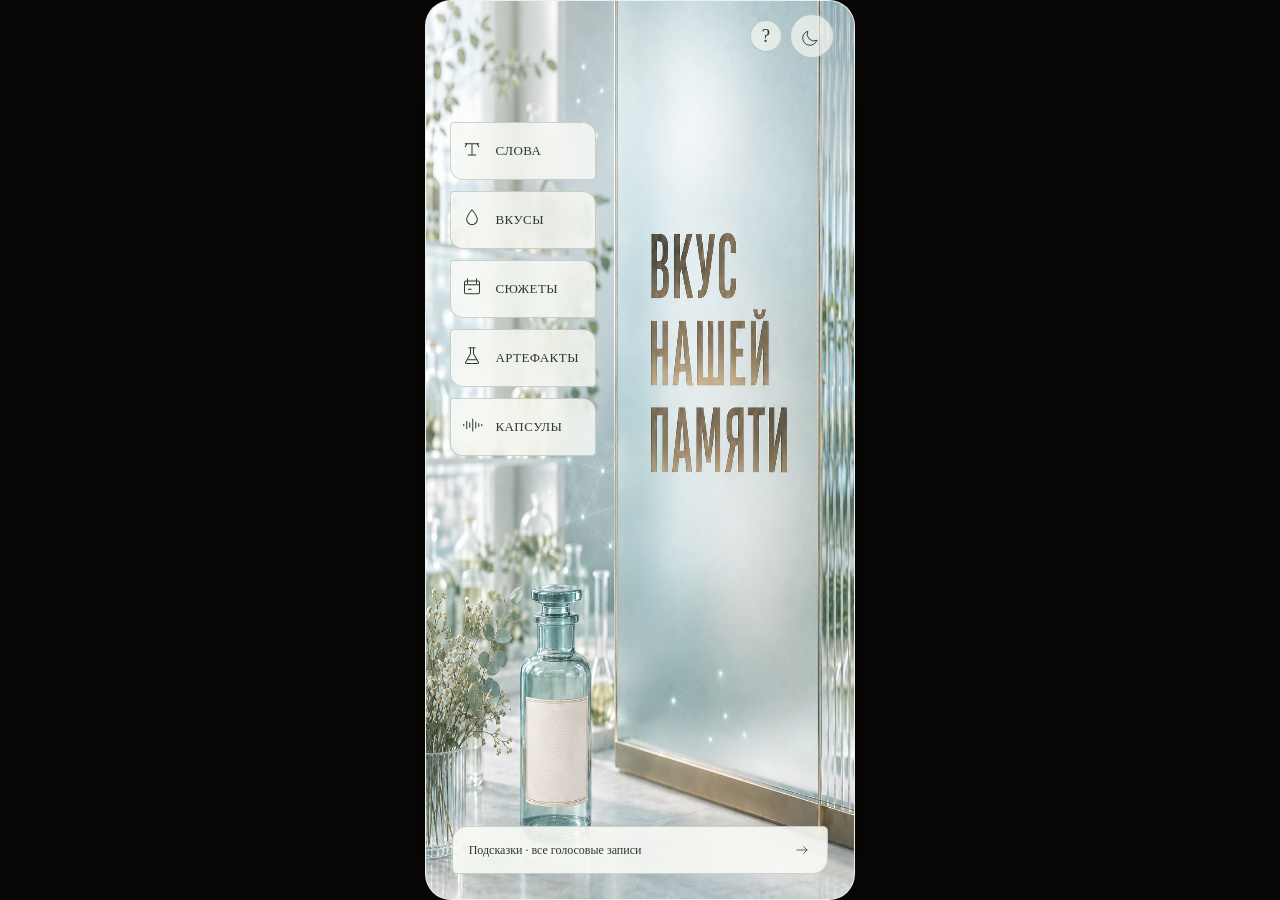
<file: index.html>
<!doctype html><html lang="ru" data-theme="light"><head><meta charset="utf-8"><meta name="viewport" content="width=device-width,initial-scale=1,viewport-fit=cover"><title>Вкус нашей памяти</title><link rel="stylesheet" href="./bundle.css?v=5c1c7cae0f92"></head><body><div id="root"></div><script>const remoteFetch=window.fetch.bind(window);window.fetch=async function(url,options={}){if(typeof url==='string'&&url==='/api/phrases'){try{const key='memory-offline-phrases';let entries=JSON.parse(localStorage.getItem(key)||'[]');if(options.method==='POST'){const v=JSON.parse(options.body);entries.unshift({id:Date.now(),phrase:v.phrase,context:v.context,signature:v.signature,status:'NEW',createdAt:new Date().toISOString()});localStorage.setItem(key,JSON.stringify(entries));}return new Response(JSON.stringify({entries}),{status:200,headers:{'Content-Type':'application/json'}});}catch(e){return new Response('{}',{status:500});}}return remoteFetch(url,options);};</script><script src="./bundle.js?v=5c1c7cae0f92"></script></body></html>
</file>
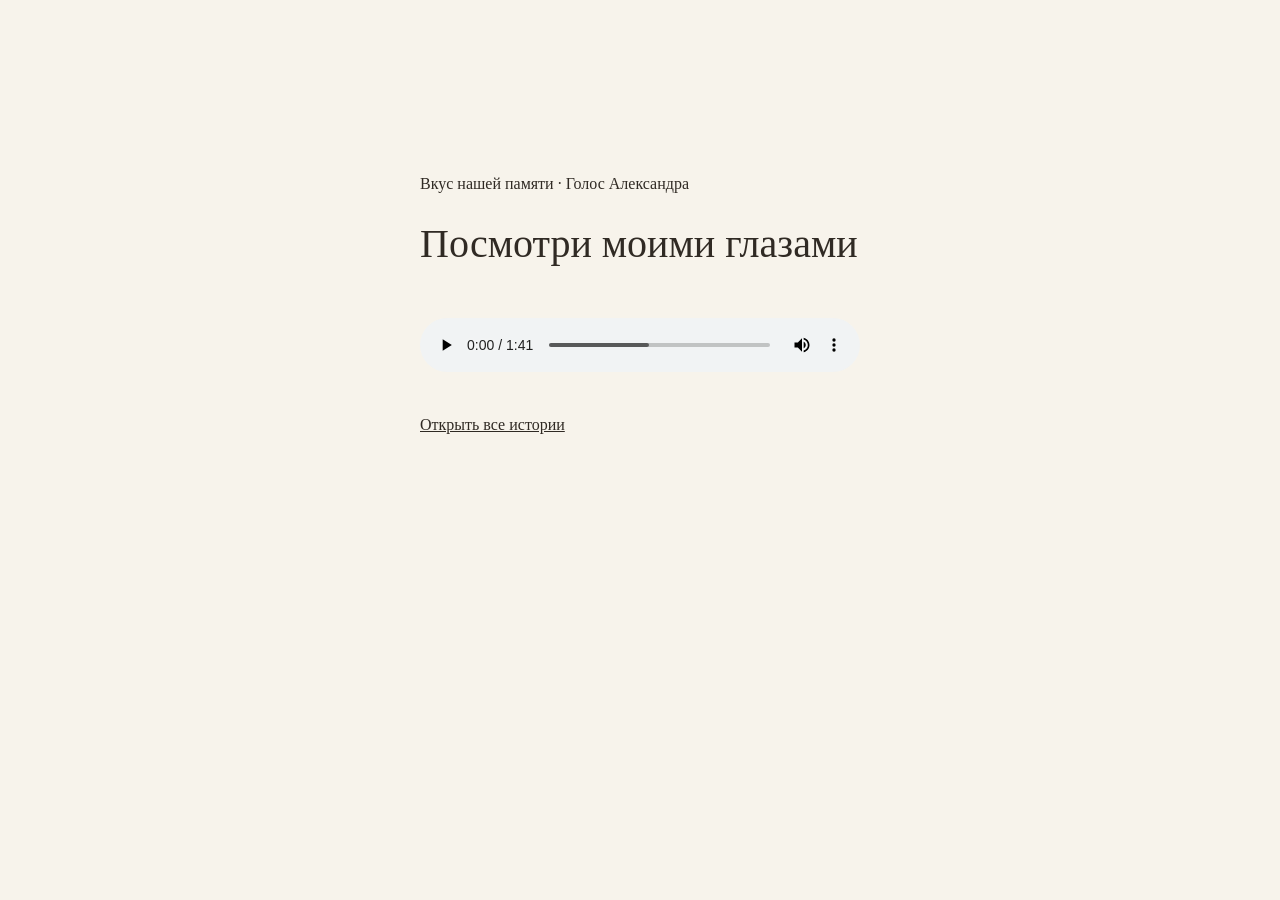
<file: dobroe-utro.html>
<!doctype html><html lang="ru"><meta charset="utf-8"><meta name="viewport" content="width=device-width,initial-scale=1"><title>Посмотри моими глазами</title><style>body{background:#f7f3eb;color:#302a24;font-family:Georgia,serif;max-width:440px;margin:15vh auto;padding:24px}h1{font-size:40px;font-weight:400}audio{width:100%;margin:24px 0}a{color:inherit}</style><p>Вкус нашей памяти · Голос Александра</p><h1>Посмотри моими глазами</h1><audio controls preload="metadata" src="./dobroe-utro-sashul.m4a"></audio><p><a href="./">Открыть все истории</a></p></html>
</file>
<file: bundle.css>
:root{color-scheme:dark;--bg: #100d09;--ink: #f4e8d3;--muted: #bfa989;--line: rgba(222, 184, 125, .32);--glass: rgba(31, 23, 15, .62);--glass-strong: rgba(27, 19, 12, .83);--accent: #d1a66b;--button: #d4ad72;--button-ink: #17110b}:root[data-theme=light]{color-scheme:light;--bg: #e8efea;--ink: #2e382f;--muted: #687668;--line: rgba(89, 112, 91, .28);--glass: rgba(248, 249, 244, .68);--glass-strong: rgba(249, 250, 246, .9);--accent: #71836d;--button: #788d70;--button-ink: #fff}*{box-sizing:border-box}html,body{margin:0;min-height:100%;background:#0b0907;overflow-x:hidden}body{font-family:Arial,Helvetica,sans-serif}button{color:inherit;font:inherit}button:focus-visible{outline:2px solid var(--accent);outline-offset:3px}.experience{min-height:100dvh;display:grid;place-items:center;background:#080705;color:var(--ink);overflow:hidden;transition:color .65s ease,background-color .65s ease}.phone-shell{position:relative;width:min(100vw,430px);height:100dvh;max-height:932px;min-height:720px;overflow:hidden;isolation:isolate;background:var(--bg);box-shadow:0 30px 100px #00000052}.phone-shell:before,.theme-wash{content:"";position:absolute;inset:0;background-position:center;background-size:cover;transition:opacity .7s ease}.phone-shell:before{z-index:-3;background-image:url(./night-studio.png)}.theme-light .phone-shell:before{background-image:url(./day-studio.png)}.phone-shell.screen-home:before{background-image:url(./title-night.jpg);background-size:100% 100%}.theme-light .phone-shell.screen-home:before{background-image:url(./title-day.jpg)}.phone-shell:after{content:"";position:absolute;inset:0;z-index:-2;background:linear-gradient(180deg,#0806044d,#0a07046b);transition:background .7s ease}.theme-light .phone-shell:after{background:linear-gradient(180deg,#f4f7f147,#eaf1eb70)}.phone-shell.screen-home:after{background:linear-gradient(90deg,rgba(5,4,3,.15),transparent 48%,rgba(5,4,3,.03))}.theme-light .phone-shell.screen-home:after{background:linear-gradient(90deg,rgba(240,247,244,.08),transparent 50%,rgba(255,255,255,.03))}.topbar{height:calc(62px + env(safe-area-inset-top));padding:calc(13px + env(safe-area-inset-top)) 20px 8px;display:grid;grid-template-columns:1fr auto 1fr;align-items:center;border-bottom:1px solid var(--line);background:color-mix(in srgb,var(--glass-strong) 75%,transparent);backdrop-filter:blur(15px);z-index:5}.brand{font-family:Georgia,serif;letter-spacing:.16em;font-size:13px}.brand small{display:block;font-family:Arial,sans-serif;font-size:5px;letter-spacing:.18em;margin-top:2px}.screen-mark{font-size:8px;letter-spacing:.14em;opacity:.7;text-transform:uppercase}.icon-button{width:44px;height:44px;display:grid;place-items:center;border:0;background:transparent;cursor:pointer}.icon-button svg{width:22px}.theme-toggle{justify-self:end;border:1px solid var(--line);border-radius:50%;background:var(--glass)}.home-topbar{position:absolute;inset:0 0 auto;border:0;background:transparent;backdrop-filter:none}.screen{height:calc(100% - 62px - env(safe-area-inset-top));padding:18px 20px calc(16px + env(safe-area-inset-bottom));animation:screen-in .45s cubic-bezier(.22,.78,.3,1)}@keyframes screen-in{0%{opacity:0;transform:translateY(10px)}}.home-screen{height:100%;padding:0;display:block}.title-block p,.kicker{margin:0 0 6px;color:var(--accent);font:italic 10px Georgia,serif;letter-spacing:.06em}h1,h2{font-family:Georgia,Times New Roman,serif;font-weight:400;text-transform:uppercase;margin:0}h1{font-size:clamp(40px,12vw,52px);line-height:.94;letter-spacing:.025em}h2{font-size:clamp(29px,8vw,38px);line-height:1.02}.section-stack{position:absolute;z-index:2;top:13.5%;left:5.7%;width:34%;display:flex;flex-direction:column;gap:11px;min-width:0}.section-tab{min-height:58px;width:100%;padding:8px 9px;display:grid;grid-template-columns:27px 1fr;gap:8px;align-items:center;text-align:left;border:1px solid var(--line);border-radius:4px 13px;background:color-mix(in srgb,var(--glass-strong) 89%,transparent);backdrop-filter:blur(14px);cursor:pointer;overflow:hidden;box-shadow:inset 0 0 0 0 var(--accent);animation:tab-in .5s var(--delay) both;transition:transform .25s,box-shadow .35s,background .35s}@keyframes tab-in{0%{opacity:0;transform:translate(-10px)}}.section-tab:hover,.section-tab:active{box-shadow:inset 0 0 0 1px var(--accent),0 0 22px color-mix(in srgb,var(--accent) 22%,transparent)}.section-tab:active{transform:scale(.988)}.section-icon svg{width:24px}.section-tab strong{display:block;font:clamp(10px,3vw,13px) Georgia,serif;text-transform:uppercase;letter-spacing:.035em}.section-arrow{display:none}.inner-heading{padding:9px 2px 16px}.large-icon{display:block;width:34px;margin-bottom:22px;color:var(--accent)}.large-icon svg{width:34px}.inner-heading p{margin:0 0 8px;font:italic 12px Georgia,serif;color:var(--muted)}.choice-list{display:flex;flex-direction:column;gap:9px;max-height:calc(100% - 250px);overflow:auto;scrollbar-width:none}.choice{min-height:62px;padding:10px 12px;display:grid;grid-template-columns:24px 1fr;gap:10px;align-items:center;text-align:left;border:1px solid var(--line);border-radius:15px 4px;background:var(--glass);backdrop-filter:blur(16px);cursor:pointer;transition:.28s ease}.choice.selected{border-color:var(--accent);background:color-mix(in srgb,var(--glass-strong) 82%,var(--accent));box-shadow:0 0 24px color-mix(in srgb,var(--accent) 18%,transparent)}.choice-dot{width:18px;height:18px;border:1px solid var(--line);border-radius:50%;position:relative}.selected .choice-dot:after{content:"";position:absolute;inset:4px;border-radius:50%;background:var(--accent)}.choice strong{display:block;font:14px Georgia,serif}.choice small{display:block;margin-top:3px;color:var(--muted);font-size:9px}.screen-footer{position:absolute;left:20px;right:20px;bottom:calc(16px + env(safe-area-inset-bottom));display:flex;justify-content:space-between;align-items:center;font-size:9px;text-transform:uppercase;letter-spacing:.1em}.primary-button{min-height:46px;padding:0 17px;border:1px solid var(--accent);border-radius:3px 13px;background:var(--button);color:var(--button-ink);display:flex;align-items:center;gap:14px;justify-content:center;cursor:pointer;text-transform:uppercase;font-size:9px;letter-spacing:.08em}.primary-button svg{width:18px}.primary-button:disabled{opacity:.4}.primary-button:active{transform:scale(.99)}.mix-screen{text-align:center;display:flex;flex-direction:column;align-items:center}.mix-screen h2{margin-bottom:4px}.laboratory-stage{position:relative;flex:1;width:100%;min-height:330px;display:grid;place-items:center;isolation:isolate}.formula-halo{position:absolute;width:190px;height:190px;border:1px solid var(--line);border-radius:50%;box-shadow:0 0 72px color-mix(in srgb,var(--accent) 18%,transparent),inset 0 0 42px color-mix(in srgb,var(--accent) 8%,transparent)}.formula-halo:before,.formula-halo:after{content:"";position:absolute;left:50%;top:50%;background:var(--line);z-index:-1}.formula-halo:before{width:310px;height:1px;transform:translate(-50%,-50%)}.formula-halo:after{width:1px;height:270px;transform:translate(-50%,-50%)}.reagent-grid{position:absolute;inset:10px 0 34px;display:grid;grid-template-columns:1fr 1fr;align-content:space-between;justify-items:stretch;column-gap:112px;row-gap:92px}.reagent-vial{min-width:0;min-height:82px;padding:8px 6px;display:flex;flex-direction:column;align-items:center;justify-content:center;gap:4px;border:1px solid var(--line);border-radius:15px 4px;background:var(--glass);color:var(--ink);backdrop-filter:blur(14px);opacity:.54;cursor:pointer;animation:vial-arrive .38s calc(var(--vial-index) * 70ms) cubic-bezier(.22,.78,.3,1) both}.reagent-vial:focus-visible{outline:2px solid var(--accent);outline-offset:2px}.reagent-vial:active{filter:brightness(1.12)}@keyframes vial-arrive{0%{opacity:0;transform:translateY(8px) scale(.96)}}.reagent-vial.is-filled{opacity:1;border-color:color-mix(in srgb,var(--accent) 72%,var(--line));box-shadow:0 0 22px color-mix(in srgb,var(--accent) 14%,transparent)}.reagent-vial.formula-tone-0{--formula-color:#5b3527;border-color:color-mix(in srgb,var(--formula-color) 72%,var(--line));box-shadow:0 0 24px color-mix(in srgb,var(--formula-color) 24%,transparent)}.reagent-vial.formula-tone-1{--formula-color:#c58a3d;border-color:color-mix(in srgb,var(--formula-color) 72%,var(--line));box-shadow:0 0 24px color-mix(in srgb,var(--formula-color) 24%,transparent)}.reagent-vial.formula-tone-2{--formula-color:#34445d;border-color:color-mix(in srgb,var(--formula-color) 72%,var(--line));box-shadow:0 0 24px color-mix(in srgb,var(--formula-color) 24%,transparent)}.reagent-vial.formula-tone-3{--formula-color:#e9f5ef;border-color:color-mix(in srgb,var(--formula-color) 75%,var(--line));box-shadow:0 0 25px color-mix(in srgb,var(--formula-color) 30%,transparent)}.reagent-vial[class*=formula-tone-] .vial-icon{color:var(--formula-color)}.reagent-vial.april-tone-0{--formula-color:#92aab5}.reagent-vial.april-tone-1{--formula-color:#c77e5c}.reagent-vial.april-tone-2{--formula-color:#dfca70}.reagent-vial.april-tone-3{--formula-color:#dce4e6}.reagent-vial[class*=april-tone-]{border-color:color-mix(in srgb,var(--formula-color) 74%,var(--line));box-shadow:0 0 24px color-mix(in srgb,var(--formula-color) 26%,transparent)}.reagent-vial[class*=april-tone-] .vial-icon{color:var(--formula-color)}.vial-icon{width:31px;height:31px;display:block;color:var(--muted)}.vial-icon svg{width:100%;height:100%}.is-filled .vial-icon{color:var(--accent)}.vial-copy{display:block;max-width:100%}.vial-copy b{display:block;font-size:7px;letter-spacing:.12em;text-transform:uppercase;color:var(--accent)}.vial-copy small{display:-webkit-box;margin-top:3px;overflow:hidden;-webkit-line-clamp:2;-webkit-box-orient:vertical;font:9px/1.15 Georgia,serif;color:var(--ink)}.master-flask{position:relative;z-index:2;width:166px;height:210px;display:grid;place-items:center;color:var(--accent)}.formula-vessel{position:relative;z-index:3;width:166px;height:205px;overflow:visible}.master-glow{position:absolute;width:116px;height:116px;border-radius:50%;background:var(--accent);filter:blur(36px);opacity:.2;transition:opacity .3s,transform .8s cubic-bezier(.2,.8,.2,1)}.vessel-outline{fill:none;stroke:currentColor;stroke-width:4.2;stroke-linejoin:round;opacity:.78}.vessel-neck{fill:url(#formula-glass);stroke:url(#formula-rim);stroke-width:4}.vessel-rim{fill:color-mix(in srgb,var(--glass-strong) 70%,transparent);stroke:url(#formula-rim);stroke-width:3.5}.vessel-highlight{fill:#fff;opacity:.48}.vessel-specular{fill:none;stroke:#fff;stroke-width:6;stroke-linecap:round;opacity:.68}.formula-layer{opacity:0;transition:transform .65s cubic-bezier(.22,.78,.3,1),opacity .35s;transform-box:fill-box;transform-origin:center}.formula-layer-1{--layer-from:-105px;--layer-bounce:7px;fill:#059669;transform:translate(-105px)}.formula-layer-2{--layer-from:105px;--layer-bounce:-7px;fill:#e1a33a;transform:translate(105px)}.formula-layer-3{--layer-from:-105px;--layer-bounce:7px;fill:#cf6576;transform:translate(-105px)}.formula-layer-4{--layer-from:105px;--layer-bounce:-7px;fill:#8870b7;transform:translate(105px)}.formula-layer.is-active{opacity:.9;transform:translate(0)}.night-calls-flask .formula-layer-1{fill:#5b3527}.night-calls-flask .formula-layer-2{fill:#c58a3d}.night-calls-flask .formula-layer-3{fill:#34445d}.night-calls-flask .formula-layer-4{fill:#dcece5}.april-pigeon-flask .formula-layer-1{fill:#92aab5}.april-pigeon-flask .formula-layer-2{fill:#c77e5c}.april-pigeon-flask .formula-layer-3{fill:#dfca70}.april-pigeon-flask .formula-layer-4{fill:#dce4e6}.formula-number{position:absolute;z-index:4;bottom:35px;font:12px Georgia,serif;color:#fff;text-shadow:0 1px 4px rgba(0,0,0,.55)}.mix-status{position:absolute;bottom:5px;font:italic 10px Georgia,serif;color:var(--muted);letter-spacing:.03em}.laboratory-stage.is-mixing .formula-layer.is-active{animation:formula-layer-in .82s calc((var(--liquid-index,0)) * 70ms) cubic-bezier(.22,.78,.3,1) both}.laboratory-stage.is-mixing .formula-layer-1{--liquid-index:0}.laboratory-stage.is-mixing .formula-layer-2{--liquid-index:1}.laboratory-stage.is-mixing .formula-layer-3{--liquid-index:2}.laboratory-stage.is-mixing .formula-layer-4{--liquid-index:3}.laboratory-stage.is-mixing .master-glow{opacity:.58;transform:scale(1.35)}.laboratory-stage.is-mixing .formula-vessel{animation:formula-ready .95s cubic-bezier(.22,.78,.3,1) both}@keyframes formula-layer-in{0%{opacity:0;transform:translate(var(--layer-from))}72%{opacity:1;transform:translate(var(--layer-bounce))}to{opacity:.96;transform:translate(0)}}@keyframes formula-ready{0%,65%{transform:scale(.98)}82%{transform:scale(1.035)}to{transform:scale(1)}}.formula-line{display:flex;align-items:center;justify-content:center;gap:5px;flex-wrap:wrap;margin-bottom:17px}.formula-line span{border:1px solid var(--line);background:var(--glass);border-radius:99px;padding:7px 9px;font:8px Georgia,serif;text-transform:uppercase}.formula-line b{color:var(--accent);font-weight:400}.primary-button.wide{width:100%}.capsule-screen{display:flex;flex-direction:column;padding-top:24px;overflow-y:auto}.capsule-screen h2{font-size:36px}.story-rule{width:42px;height:1px;background:var(--accent);margin:22px 0}.capsule-copy{margin:0;font:18px/1.58 Georgia,serif}.audio-card{margin-top:auto;min-height:92px;padding:11px 12px;display:grid;gap:9px;align-items:center;border:1px solid var(--line);border-radius:18px 5px;background:var(--glass-strong);backdrop-filter:blur(18px)}.audio-title{display:flex;justify-content:space-between;gap:12px;align-items:baseline}.audio-card strong{font:13px Georgia,serif}.audio-card small{color:var(--muted);font-size:10px;text-align:right}.native-audio{display:block;width:100%;height:34px}.audio-controls-row{display:grid;grid-template-columns:minmax(0,1fr) 44px;align-items:center;gap:8px}.immersive-open{width:44px;height:44px;padding:0;border:1px solid var(--accent);border-radius:50%;background:var(--glass);color:var(--ink);display:grid;place-items:center;cursor:pointer;transition:box-shadow .3s,border-color .3s,transform .2s}.immersive-open svg{width:27px}.immersive-open:active{transform:scale(.96)}.immersive-open:hover{box-shadow:0 0 20px color-mix(in srgb,var(--accent) 22%,transparent)}@keyframes audio-breathe{to{opacity:.45;transform:scaleX(.94)}}.capsule-actions{display:grid;grid-template-columns:1fr 1.25fr;gap:8px;margin-top:10px}.capsule-actions button{min-height:46px;border:1px solid var(--line);background:var(--glass);border-radius:4px 13px;font-size:9px;text-transform:uppercase;display:flex;align-items:center;justify-content:center;gap:7px;cursor:pointer}.capsule-actions svg{width:18px}.text-button{border:0;background:transparent;color:var(--muted);padding:18px 0 4px;text-decoration:underline;text-underline-offset:4px;font:italic 11px Georgia,serif;cursor:pointer}.result-parts{display:grid;grid-template-columns:1fr 1fr;gap:8px;margin:17px 0}.result-parts>div{min-height:62px;padding:9px;border:1px solid var(--line);border-radius:13px 4px;background:var(--glass);text-align:left}.result-parts small{display:block;color:var(--accent);font-size:7px;letter-spacing:.11em;text-transform:uppercase}.result-parts strong{display:block;margin-top:5px;font:12px/1.2 Georgia,serif}.result-screen .capsule-copy{font-size:15px;line-height:1.46}.story-period{margin:10px 0 0;color:var(--muted);font:italic 10px/1.4 Georgia,serif}.aftertaste{margin:11px 0 0;padding:10px 12px;border-left:1px solid var(--accent);color:var(--muted);font:italic 11px/1.4 Georgia,serif}.audio-empty{margin-top:14px;padding:14px;border:1px solid var(--line);border-radius:14px 4px;background:var(--glass);color:var(--muted);font:italic 11px Georgia,serif}.listen-screen{display:flex;flex-direction:column;align-items:center;text-align:center;overflow:hidden;padding-top:14px;background:radial-gradient(circle at 50% 48%,color-mix(in srgb,var(--accent) 10%,transparent),transparent 39%)}.sticker-card{position:relative;width:100%;height:148px;display:grid;place-items:center;border:1px solid var(--line);border-radius:17px 5px;background:#fff;box-shadow:0 7px 24px #120e0a1f}.sticker-placeholder{grid-template-columns:1fr auto;grid-template-rows:auto 1fr;padding:20px 22px;text-align:left;color:#29332b;overflow:hidden}.sticker-placeholder:before{content:"";position:absolute;inset:8px;border:1px solid rgba(86,101,88,.18);border-radius:12px 3px}.sticker-placeholder span{align-self:start;font:9px/1 Arial,Helvetica,sans-serif;letter-spacing:.2em;text-transform:uppercase;color:#758077}.sticker-placeholder strong{align-self:end;font:600 24px/.93 Arial,Helvetica,sans-serif;letter-spacing:-.035em;text-transform:uppercase}.sticker-placeholder i{grid-column:2;grid-row:1 / 3;align-self:center;width:55px;height:55px;display:grid;place-items:center;margin-left:14px;border:1px solid rgba(86,101,88,.3);border-radius:50%;font:34px/1 Arial,sans-serif;color:#8e9a90}.sticker-single{padding:8px;overflow:hidden}.sticker-preview{position:relative;width:100%;height:100%;padding:0;border:0;border-radius:12px 3px;background:#f4ecdf;overflow:hidden;cursor:zoom-in}.sticker-preview img{display:block;width:100%;height:100%;object-fit:contain}.sticker-preview span{position:absolute;right:7px;bottom:7px;padding:6px 9px;border-radius:99px;background:#ffffffe6;color:#2d2a25;font:8px/1 Arial,sans-serif;letter-spacing:.08em;text-transform:uppercase;box-shadow:0 2px 10px #0000001f}.sticker-gallery{height:154px;padding:8px;display:grid;grid-auto-flow:column;grid-auto-columns:118px;justify-content:start;gap:8px;overflow-x:auto;overscroll-behavior-inline:contain;scroll-snap-type:x mandatory}.sticker-gallery .sticker-preview{scroll-snap-align:start}.sticker-gallery .sticker-preview img{object-fit:cover}.sticker-gallery .sticker-preview span{right:5px;bottom:5px;min-width:27px;padding:5px 7px;text-align:center}.sticker-lightbox{position:absolute;inset:0;z-index:80;display:flex;flex-direction:column;padding:max(16px,env(safe-area-inset-top)) 16px max(16px,env(safe-area-inset-bottom));background:#f7f2ea;color:#2b2925}.sticker-lightbox header{height:48px;display:flex;align-items:center;justify-content:space-between;border-bottom:1px solid rgba(65,57,48,.16);font:9px Arial,sans-serif;letter-spacing:.15em;text-transform:uppercase}.sticker-lightbox header button{width:40px;height:40px;border:1px solid rgba(65,57,48,.24);border-radius:50%;background:#fff;color:#2b2925;font-size:25px;cursor:pointer}.sticker-canvas{flex:1;min-height:0;margin:14px 0;padding:8px;border:1px solid rgba(65,57,48,.18);border-radius:18px 5px;background:#fff;overflow:auto;cursor:zoom-in}.sticker-canvas img{display:block;width:100%;height:100%;object-fit:contain;transition:width .25s,height .25s}.sticker-canvas.is-zoomed{cursor:zoom-out}.sticker-canvas.is-zoomed img{width:155%;height:auto;max-width:none;margin:auto}.sticker-lightbox>p{margin:0;text-align:center;color:#716b62;font:italic 10px Georgia,serif}.result-screen .capsule-copy{white-space:pre-line}.listen-heading{margin-top:14px}.listen-heading h2{max-width:330px;font-size:22px;line-height:1.05}.listen-heading .kicker{margin-bottom:5px}.visualizer-shell{position:relative;width:min(64vw,270px);aspect-ratio:1;margin:auto;display:grid;place-items:center;border-radius:50%;background:radial-gradient(circle,color-mix(in srgb,var(--glass-strong) 88%,transparent) 0 23%,transparent 24% 100%);filter:drop-shadow(0 0 24px color-mix(in srgb,var(--accent) 14%,transparent))}.visualizer-shell:before,.visualizer-shell:after{content:"";position:absolute;border:1px solid var(--line);border-radius:50%;pointer-events:none}.visualizer-shell:before{inset:20%}.visualizer-shell:after{inset:8%;opacity:.55}.visualizer-shell.is-playing:before{animation:ring-pulse 1.8s ease-in-out infinite}.visualizer-shell.is-playing:after{animation:ring-pulse 1.8s .38s ease-in-out infinite}@keyframes ring-pulse{50%{transform:scale(1.05);opacity:.28}}.visualizer-shell canvas{position:absolute;inset:0;width:100%;height:100%}.visualizer-play{position:relative;z-index:2;width:68px;height:68px;display:grid;place-items:center;border:1px solid var(--accent);border-radius:50%;background:var(--glass-strong);color:var(--accent);box-shadow:0 0 32px color-mix(in srgb,var(--accent) 22%,transparent);cursor:pointer}.visualizer-play svg{width:28px;height:28px}.visualizer-play:active{transform:scale(.97)}.immersive-controls{width:100%;padding:12px 13px;border:1px solid var(--line);border-radius:16px 5px;background:var(--glass);backdrop-filter:blur(15px)}.immersive-controls input{display:block;width:100%;height:18px;margin:0;accent-color:var(--accent)}.immersive-controls>div{display:grid;grid-template-columns:1fr auto 1fr;align-items:center;margin-top:4px;color:var(--muted);font-size:9px}.immersive-controls>div span:first-child{text-align:left}.immersive-controls>div span:last-child{text-align:right}.immersive-controls button{min-width:48px;min-height:32px;border:1px solid var(--line);border-radius:99px;background:var(--glass-strong);color:var(--ink);cursor:pointer;font-size:10px}.listen-note{margin:10px 0 0;color:var(--muted);font:italic 10px/1.4 Georgia,serif}.sheet-scrim{position:absolute;inset:0;z-index:30;background:#05040394;display:flex;align-items:flex-end;animation:scrim-in .2s ease-out}.bottom-sheet{width:100%;max-height:min(76%,680px);padding:8px 16px calc(16px + env(safe-area-inset-bottom));border:1px solid var(--line);border-bottom:0;border-radius:24px 24px 0 0;background:color-mix(in srgb,var(--bg) 94%,var(--glass-strong));box-shadow:0 -24px 70px #00000057;animation:sheet-in .28s cubic-bezier(.22,.78,.3,1);display:flex;flex-direction:column;overflow:hidden}.sheet-handle{width:38px;height:4px;margin:0 auto 11px;border-radius:99px;background:var(--line)}.bottom-sheet header{display:flex;align-items:center;justify-content:space-between;padding-bottom:12px}.bottom-sheet header small{display:block;color:var(--accent);font-size:8px;letter-spacing:.12em;text-transform:uppercase}.bottom-sheet h3{margin:4px 0 0;font:26px Georgia,serif;text-transform:uppercase}.sheet-close{width:44px;height:44px;border:1px solid var(--line);border-radius:50%;background:var(--glass);color:var(--ink);font-size:25px;cursor:pointer}.sheet-options{display:flex;flex-direction:column;gap:9px;overflow-y:auto;overscroll-behavior:contain;padding:2px 2px 8px}.sheet-options>button{flex:0 0 auto;min-height:70px;padding:11px 12px;display:grid;grid-template-columns:24px 1fr;gap:10px;align-items:center;text-align:left;border:1px solid var(--line);border-radius:15px 4px;background:var(--glass);color:var(--ink);cursor:pointer}.sheet-options>button.selected{border-color:var(--accent);box-shadow:0 0 22px color-mix(in srgb,var(--accent) 16%,transparent)}.sheet-options strong{display:block;font:14px Georgia,serif}.sheet-options small{display:block;margin-top:4px;color:var(--muted);font-size:11px;line-height:1.35}@keyframes sheet-in{0%{transform:translateY(100%)}}@keyframes scrim-in{0%{opacity:0}}.form-screen,.library-screen{overflow-y:auto;padding-top:26px}.form-screen form{display:flex;flex-direction:column;gap:14px;margin-top:24px}.form-screen label{font:13px Georgia,serif}.form-screen label>span{float:right;color:var(--muted);font:8px Arial,sans-serif;text-transform:uppercase;letter-spacing:.08em}.form-screen textarea,.form-screen input{display:block;width:100%;margin-top:7px;border:1px solid var(--line);border-radius:14px 4px;background:var(--glass-strong);color:var(--ink);padding:12px;font:16px/1.4 Georgia,serif;outline:0}.form-screen textarea{min-height:82px;resize:vertical}.form-screen textarea:focus,.form-screen input:focus{border-color:var(--accent);box-shadow:0 0 0 2px color-mix(in srgb,var(--accent) 18%,transparent)}.form-note,.form-error{margin:0;font:11px/1.45 Georgia,serif;color:var(--muted)}.form-error{color:#b85e4f}.form-success{min-height:390px;display:flex;flex-direction:column;align-items:center;justify-content:center;text-align:center}.form-success>svg{width:52px;color:var(--accent)}.form-success p{font:20px/1.5 Georgia,serif}.form-success .primary-button{margin-top:20px}.library-intro{margin:12px 0 20px;color:var(--muted);font:13px/1.5 Georgia,serif}.library-list{display:flex;flex-direction:column;gap:10px;padding-bottom:20px}.library-list article{padding:13px;border:1px solid var(--line);border-radius:15px 4px;background:var(--glass);text-align:left}.library-list article>div{display:flex;justify-content:space-between;align-items:center}.library-list time{color:var(--muted);font-size:9px}.library-list h3{margin:10px 0 5px;font:18px/1.25 Georgia,serif}.library-list p{margin:0;color:var(--muted);font:12px/1.45 Georgia,serif}.library-list article>small{display:block;margin-top:8px;color:var(--accent);font:italic 11px Georgia,serif}.status{padding:4px 7px;border:1px solid var(--line);border-radius:99px;font-size:7px;letter-spacing:.1em}.status-reviewed{border-color:var(--accent)}.status-used{background:var(--accent);color:var(--button-ink)}.library-message{padding:22px;border:1px solid var(--line);border-radius:15px;background:var(--glass);color:var(--muted);text-align:center;font:13px/1.5 Georgia,serif}.library-message button{min-height:44px;margin-top:8px;padding:0 16px;border:1px solid var(--line);background:var(--glass-strong);color:var(--ink);border-radius:10px;cursor:pointer}@media(max-height:820px){.phone-shell{min-height:100dvh}.screen{padding-top:13px}h1{font-size:38px}.section-stack{top:12.8%;gap:8px}.section-tab{min-height:53px}.capsule-copy{font-size:16px}.large-icon{margin-bottom:12px}.laboratory-stage{min-height:280px}.reagent-grid{inset:5px 0 26px;row-gap:66px}.reagent-vial{min-height:70px}.master-flask{transform:scale(.9)}.sticker-card{height:112px}.sticker-placeholder{padding:15px 18px}.sticker-placeholder strong{font-size:20px}.sticker-placeholder i{width:44px;height:44px}.listen-heading{margin-top:8px}.visualizer-shell{width:min(52vw,220px)}.immersive-controls{padding:8px 11px}.listen-note{margin-top:5px}}@media(min-width:431px){.phone-shell{border-radius:26px;border:1px solid rgba(255,255,255,.12)}}@media(orientation:landscape)and (max-height:600px){.phone-shell{width:min(430px,100vw);max-height:none;min-height:100dvh;border-radius:0}.phone-shell.screen-home:before{background-size:cover;background-position:center}.home-screen{display:block}.section-stack{top:14%;width:34%}.screen{overflow-y:auto}.laboratory-stage{min-height:300px}.capsule-copy{font-size:15px}.audio-card{margin-top:20px}}@media(prefers-reduced-motion:reduce){*,*:before,*:after{animation-duration:.01ms!important;animation-iteration-count:1!important;transition-duration:.01ms!important;scroll-behavior:auto!important}}.topbar-actions{justify-self:end;display:flex;align-items:center;gap:8px}.hint-nav{width:32px;height:32px;border:1px solid var(--line);border-radius:50%;background:var(--glass);color:var(--ink);font:19px Georgia,serif;cursor:pointer}.home-hints{position:absolute;z-index:3;left:6%;right:6%;bottom:calc(25px + env(safe-area-inset-bottom));display:flex;justify-content:space-between;align-items:center;gap:12px;padding:14px 16px;border:1px solid var(--line);border-radius:15px 5px;background:var(--glass-strong);color:var(--ink);font:12px Georgia,serif;cursor:pointer}.home-hints svg{width:18px;height:18px}.hints-screen{overflow-y:auto;overscroll-behavior:contain;padding-top:22px}.hints-screen h2{text-align:left;font-size:29px;margin:10px 0 14px}.hints-intro,.hints-rule,.hints-footnote{font:13px/1.55 Georgia,serif;color:var(--muted);margin:12px 0}.hints-rule{border-left:2px solid var(--accent);padding:9px 12px;background:var(--glass)}.hints-list{display:grid;gap:16px;margin-top:22px;padding-bottom:12px}.hint-card{padding:18px 15px;border:1px solid var(--line);border-radius:18px 5px;background:var(--glass-strong)}.hint-card header{display:flex;align-items:center;gap:12px}.hint-symbol{width:38px;flex-shrink:0;text-align:center;color:var(--accent);font:30px Georgia,serif}.hint-card h3{font:21px/1.15 Georgia,serif;margin:7px 0 0;overflow-wrap:anywhere}.hint-card .kicker{font-size:8px;margin:0}.hint-parts{display:grid;grid-template-columns:1fr 1fr;gap:10px 12px;margin:17px 0}.hint-parts div{min-width:0;padding-top:9px;border-top:1px solid var(--line)}.hint-parts dt{font:8px Arial,sans-serif;letter-spacing:.1em;text-transform:uppercase;color:var(--accent)}.hint-parts dd{font:12px/1.4 Georgia,serif;margin:5px 0 0;overflow-wrap:anywhere}.hint-actions{display:flex;align-items:stretch;gap:10px}.hint-actions .primary-button{flex:1;min-height:44px;margin:0;padding:10px;font-size:10px}.hint-actions .primary-button svg{width:16px;height:16px}.hint-build{flex:1;padding:10px;border:1px solid var(--line);border-radius:12px 4px;background:transparent;color:var(--ink);font:11px Georgia,serif;cursor:pointer}.audio-source{color:var(--muted);font:11px/1.5 Georgia,serif;margin:15px 0 0}.hints-library-link{margin:16px 0 22px;font-size:10px}
</file>
